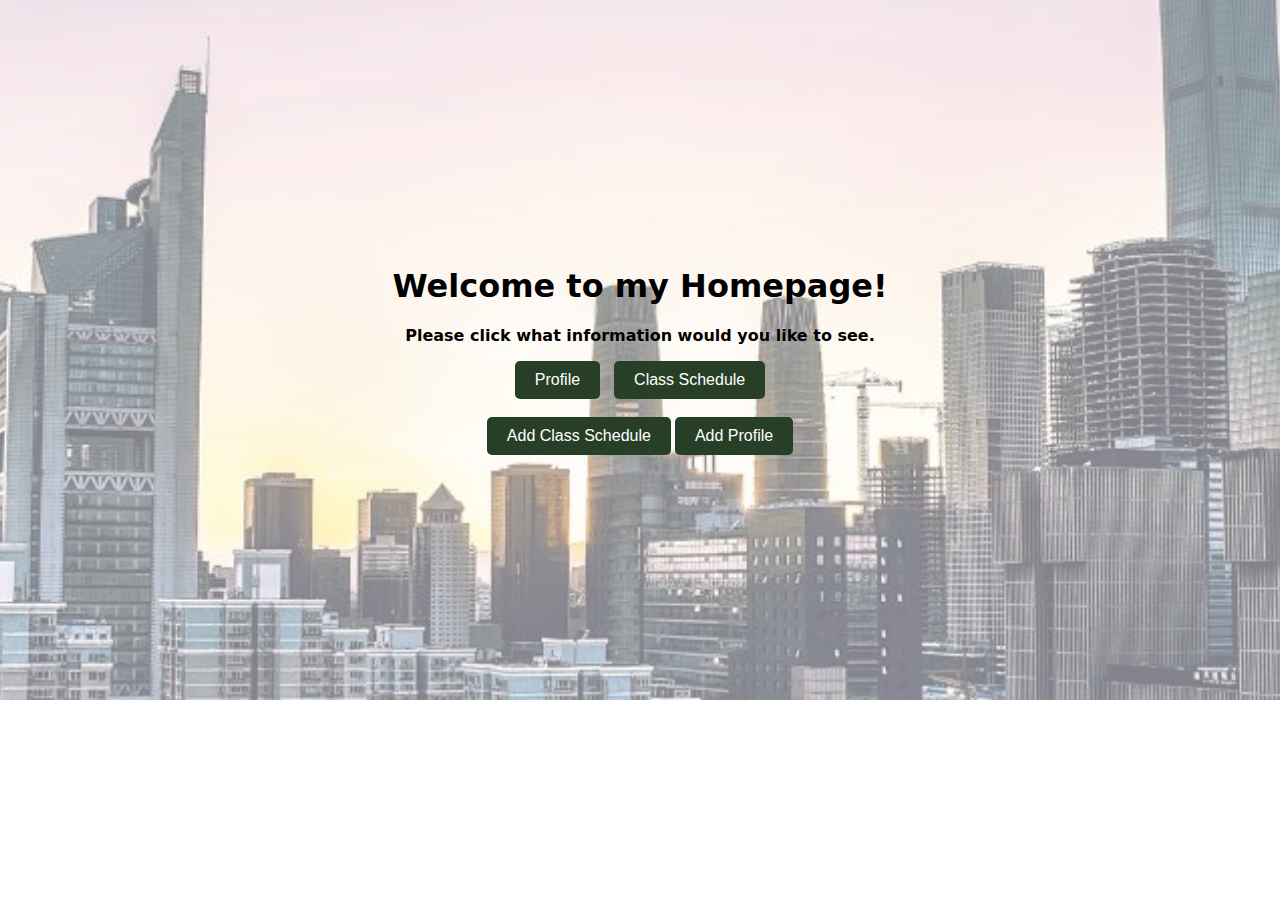
<file: index.html>
<!DOCTYPE html>
<html lang="en"></html>
<html>
  <head>
    <meta charset="UTF-8">
    <meta name="viewport" content="width=device-width, initial-scale=1.0">
    <title>Homepage</title>
    
  </head>
  <body style="margin: 0; padding: 0;"></body>

    <!-- Container with background image -->
    <table width="100%" height="700" cellspacing="0" cellpadding="0" style="background-image: url('building.jpg'); background-size: cover; background-position: center; background-repeat: no-repeat;">
        <tr>
            <td style="background-color: rgba(255, 255, 255, 0.5); width: 100%; height: 100%; vertical-align: middle; text-align: center;">
                <div>
                    <h1 style="font-family: system-ui, -apple-system, BlinkMacSystemFont, 'Segoe UI', Roboto, Oxygen, Ubuntu, Cantarell, 'Open Sans', 'Helvetica Neue', sans-serif;">Welcome to my Homepage!</h1>
                    <p style="font-family: system-ui, -apple-system, BlinkMacSystemFont, 'Segoe UI', Roboto, Oxygen, Ubuntu, Cantarell, 'Open Sans', 'Helvetica Neue', sans-serif;"><b>Please click what information would you like to see.</p>
                </div>
                <div>
                    <!-- Profile Button -->
                    <button style="background-color: #273f27; color: white; border-radius: 5px; padding: 10px 20px; border: none; font-size: 16px; cursor: pointer; margin-right: 10px;"  
                            onclick="navigateToProfile()">
                        Profile
                    </button>
            
                    <!-- Class Schedule Button -->
                    <button style="background-color: #273f27; color: white; border-radius: 5px; padding: 10px 20px; border: none; font-size: 16px; cursor: pointer;" 
                            onclick="navigateToClassSchedule()">
                        Class Schedule
                    </button>
<br><br>
                    <!-- Add Class Schedule Button -->
                    <button style="background-color: #273f27; color: white; border-radius: 5px; padding: 10px 20px; border: none; font-size: 16px; cursor: pointer;" 
                            onclick="navigateToAddClass()">
                        Add Class Schedule
                    </button>

                    <!-- Add Profile Button -->
                    <button style="background-color: #273f27; color: white; border-radius: 5px; padding: 10px 20px; border: none; font-size: 16px; cursor: pointer;" 
                            onclick="navigateToAddProfile()">
                        Add Profile
                    </button>
                </div>

            </td>
        </tr>
    </table>
  <script>
        // Navigate to Profile
        function navigateToProfile() {
            
            window.location.href = '/act1/Activity1.html'; 
        }

       // Navigate Class Schedule
        function navigateToClassSchedule() {
            
            window.location.href = '/addclass/ClassSchedule.html'; 
        }

        // Navigate to Add Class Schedule
        function navigateToAddClass() {
            
            window.location.href = '/addclass/AddClass.html'; 
        }
        // Navigate to Add Class Schedule
        function navigateToAddProfile() {
            
            window.location.href = '/addprofile/Add_Profile.html'; 
        }

    </script>
</body>
</html>
</file>
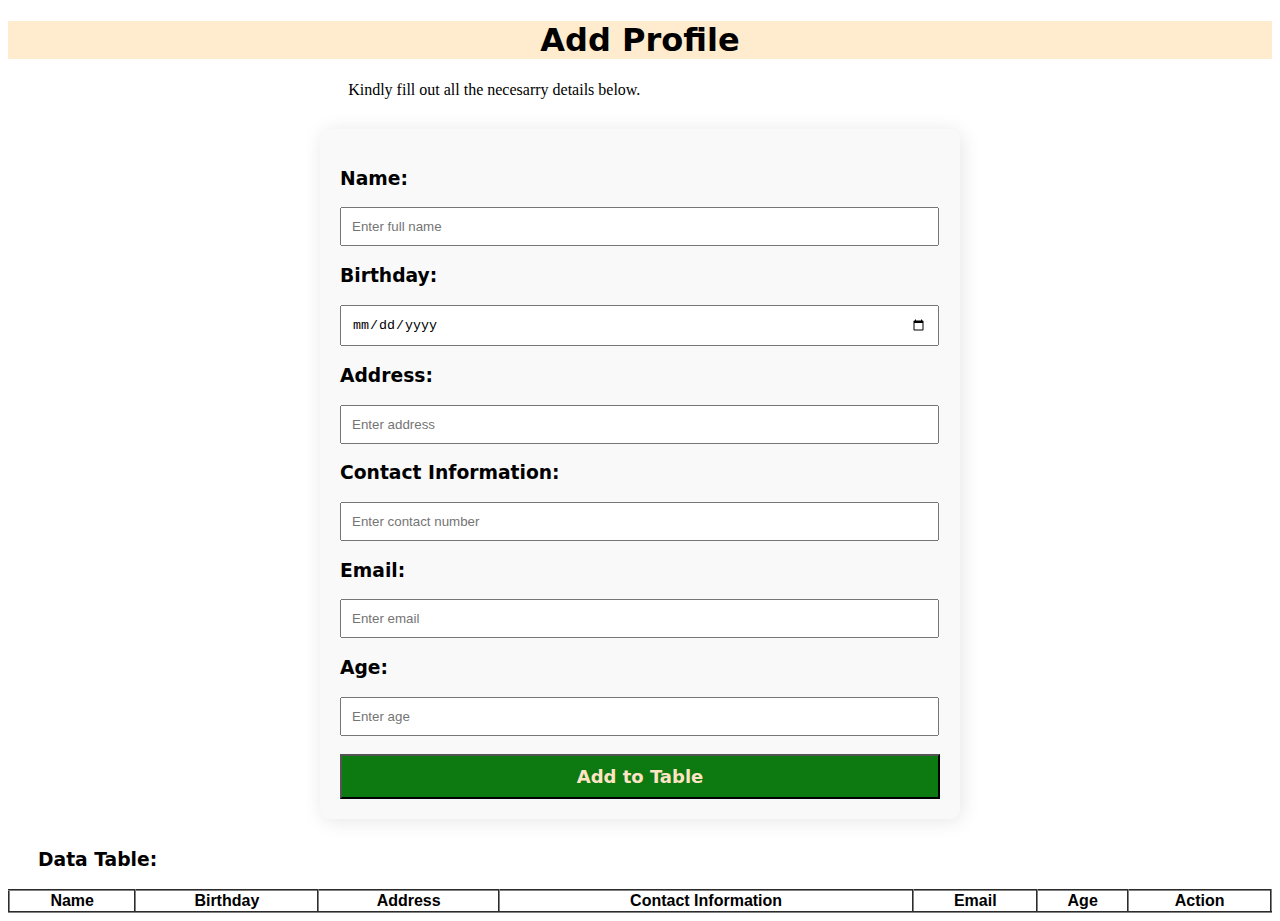
<file: Add_Profile.html>
<!DOCTYPE html>
<html>
  <head>
    <title>Add Profile</title>
    <script>
      function addData() {
        // Get the form data
        var name = document.querySelector('input[name="name"]').value;
        var birthday = document.querySelector('input[name="birthday"]').value;
        var address = document.querySelector('input[name="address"]').value;
        var contact = document.querySelector('input[name="contact"]').value;
        var email = document.querySelector('input[name="email"]').value;
        var age = document.querySelector('input[name="age"]').value;

        // Validate if all fields are filled
        if (!name || !birthday || !address || !contact || !email || !age) {
          alert("Please fill out all fields.");
          return;
        }

        // Create a new table row
        var table = document.getElementById("data-table");
        var row = table.insertRow();

        // Insert cells into the row
        var cell1 = row.insertCell(0);
        var cell2 = row.insertCell(1);
        var cell3 = row.insertCell(2);
        var cell4 = row.insertCell(3);
        var cell5 = row.insertCell(4);
        var cell6 = row.insertCell(5);
        var cell7 = row.insertCell(6);

        // Fill the cells with form data
        cell1.innerHTML = name;
        cell2.innerHTML = birthday;
        cell3.innerHTML = address;
        cell4.innerHTML = contact;
        cell5.innerHTML = email;
        cell6.innerHTML = age;

        // Create delete button for the row
        cell7.innerHTML =
          "<button style='background-color: red; color: white; border: none; padding: 10px; border-radius: 5px; cursor: pointer;' onclick='deleteRow(this)'>Delete</button>";
      }

      function deleteRow(button) {
        // Find the row containing the clicked delete button and remove it
        var row = button.parentNode.parentNode;
        row.parentNode.removeChild(row);
      }
    </script>
  </head>
  <style>
    table {
      width: 100%; /* Make the table take the full width of the container */
    }
    th,
    tr,
    table {
      border: 2px gray;
      border-style: groove;
      border-collapse: collapse;
      margin: auto;
      text-align: center;
      background-color: white;
      font-family: "Franklin Gothic Medium", "Arial Narrow", Arial, sans-serif;
    }
    h3 {
      font-family: system-ui, -apple-system, BlinkMacSystemFont, "Segoe UI",
        Roboto, Oxygen, Ubuntu, Cantarell, "Open Sans", "Helvetica Neue",
        sans-serif;
    }
    div {
      box-shadow: 2px 2px 20px rgba(0, 0, 0, 0.1);
      border-radius: 10px;
      padding: 20px;
      width: 600px;
      margin: 30px auto;
      background-color: #f9f9f9;
    }
    h1 {
      font-family: system-ui, -apple-system, BlinkMacSystemFont, "Segoe UI",
        Roboto, Oxygen, Ubuntu, Cantarell, "Open Sans", "Helvetica Neue",
        sans-serif;
      background-color: blanchedalmond;
      text-align: center;
    }
  </style>
  <body>
    <h1>Add Profile</h1>
    <p style="padding-left: 9cm">
      Kindly fill out all the necesarry details below.
    </p>
    <!-- Form enclosed in a box -->
    <div>
      <h3>Name:</h3>
      <input
        type="text"
        name="name"
        placeholder="Enter full name"
        style="width: 575px; padding: 10px"
      />

      <h3>Birthday:</h3>
      <input type="date" name="birthday" style="width: 575px; padding: 10px" />

      <h3>Address:</h3>
      <input
        type="text"
        name="address"
        placeholder="Enter address"
        style="width: 575px; padding: 10px"
      />

      <h3>Contact Information:</h3>
      <input
        type="text"
        name="contact"
        placeholder="Enter contact number"
        style="width: 575px; padding: 10px"
      />

      <h3>Email:</h3>
      <input
        type="email"
        name="email"
        placeholder="Enter email"
        style="width: 575px; padding: 10px"
      />

      <h3>Age:</h3>
      <input
        type="number"
        name="age"
        placeholder="Enter age"
        style="width: 575px; padding: 10px"
      />

      <br /><br />
      <!-- Button to add data to the table -->
      <button
        type="button"
        onclick="addData()"
        style="
          background: #0c7911;
          color: bisque;
          width: 600px;
          padding: 10px;
          font-family: system-ui, -apple-system, BlinkMacSystemFont, 'Segoe UI',
            Roboto, Oxygen, Ubuntu, Cantarell, 'Open Sans', 'Helvetica Neue',
            sans-serif;
          font-size: large;
          font-weight: 600;
        "
      >
        Add to Table
      </button>
    </div>

    <!-- Table to display the collected data -->
    <h3 style="padding-left: 30px">Data Table:</h3>
    <table id="data-table" border="1">
      <tr>
        <th>Name</th>
        <th>Birthday</th>
        <th>Address</th>
        <th>Contact Information</th>
        <th>Email</th>
        <th>Age</th>
        <th>Action</th>
      </tr>
    </table>
  </body>
</html>
</file>
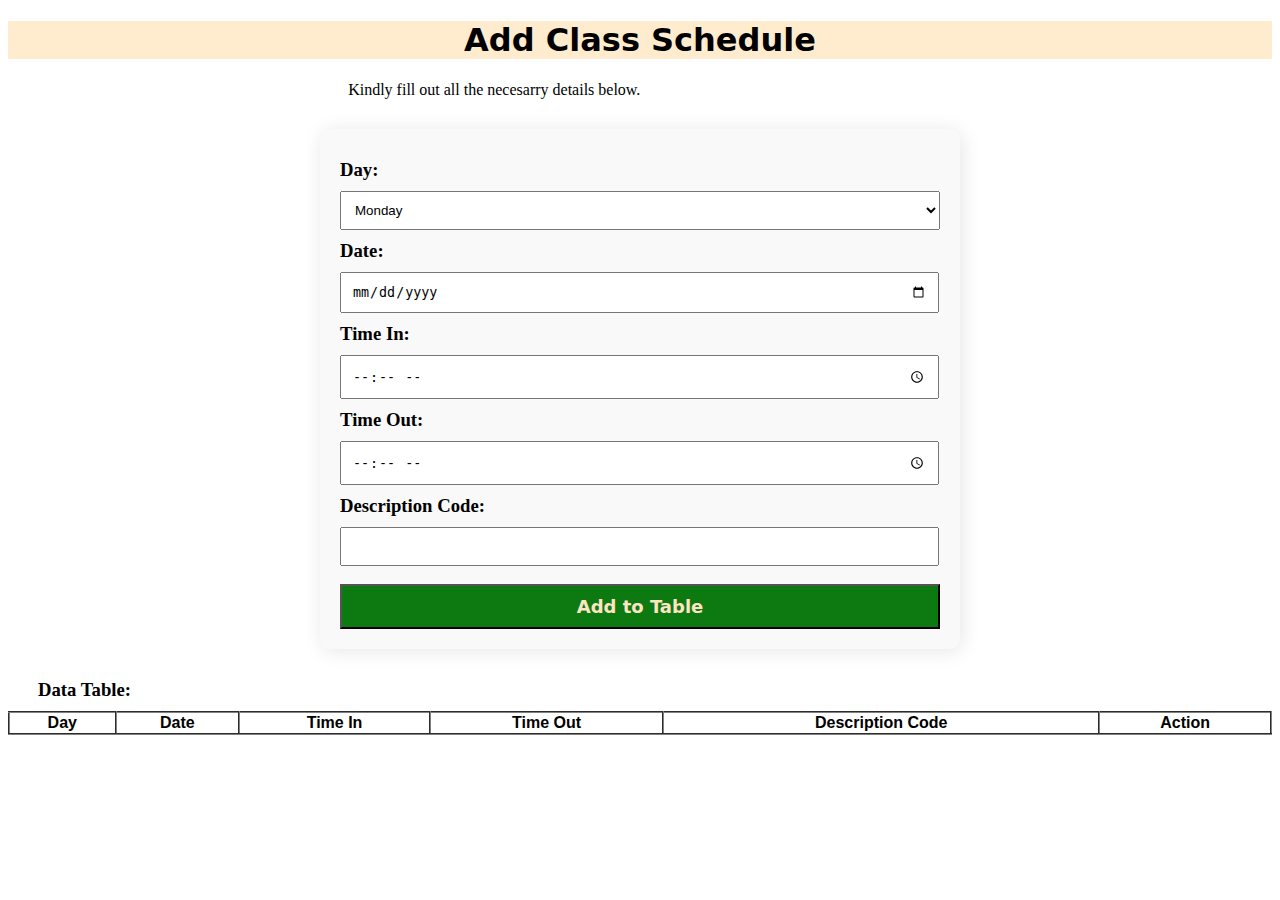
<file: AddClass.html>
<!DOCTYPE html>
<html>
  <head>
    <title>Add Class</title>
    <style>
      .container {
        box-shadow: 2px 2px 20px rgba(0, 0, 0, 0.1);
        border-radius: 10px;
        padding: 20px;
        width: 600px;
        margin: 30px auto;
        background-color: #f9f9f9;
      }

      th,
      td,
      table {
        border: 2px gray;
        border-style: groove;
        border-collapse: collapse;
        margin: auto;
        text-align: center;
        background-color: white;
        font-family: "Franklin Gothic Medium", "Arial Narrow", Arial, sans-serif;
      }

      .delete-button {
        background-color: red;
        color: white;
        border: none;
        padding: 10px;
        border-radius: 5px;
        cursor: pointer;
      }

      .delete-button:hover {
        background-color: darkred;
      }

      table {
        width: 100%; /* Make the table take the full width of the container */
      }

      h3 {
        margin: 10px 0; /* Add some margin above and below the headings */
      }
      h1 {
        font-family: system-ui, -apple-system, BlinkMacSystemFont, "Segoe UI",
          Roboto, Oxygen, Ubuntu, Cantarell, "Open Sans", "Helvetica Neue",
          sans-serif;
        background-color: blanchedalmond;
        text-align: center;
      }
    </style>
    <script>
      function addData() {
        // Get the form data
        var day = document.querySelector('select[name="day"]').value;
        var date = document.querySelector('input[name="date"]').value;
        var timeIn = document.querySelectorAll('input[name="time"]')[0].value; // First time input (Time In)
        var timeOut = document.querySelectorAll('input[name="time"]')[1].value; // Second time input (Time Out)
        var description = document.querySelector('input[name="name"]').value;

        // Validate if all fields are filled
        if (!day || !date || !timeIn || !timeOut || !description) {
          alert("Please fill out all fields.");
          return;
        }

        // Create a new table row
        var table = document.getElementById("data-table");
        var row = table.insertRow();

        // Insert cells into the row
        var cell1 = row.insertCell(0);
        var cell2 = row.insertCell(1);
        var cell3 = row.insertCell(2);
        var cell4 = row.insertCell(3);
        var cell5 = row.insertCell(4);
        var cell6 = row.insertCell(5);

        // Fill the cells with form data
        cell1.innerHTML = day;
        cell2.innerHTML = date;
        cell3.innerHTML = timeIn;
        cell4.innerHTML = timeOut;
        cell5.innerHTML = description;

        // Create delete button for the row
        cell6.innerHTML =
          "<button class='delete-button' onclick='deleteRow(this)'>Delete</button>";
      }

      function deleteRow(button) {
        // Find the row containing the clicked delete button and remove it
        var row = button.parentNode.parentNode;
        row.parentNode.removeChild(row);
      }
    </script>
  </head>
  <body>
    <h1>Add Class Schedule</h1>
    <p style="padding-left: 9cm">
      Kindly fill out all the necesarry details below.
    </p>
    <!-- Form enclosed in a styled box -->
    <div class="container">
      <h3>Day:</h3>
      <select name="day" style="width: 600px; padding: 10px">
        <option value="Monday">Monday</option>
        <option value="Tuesday">Tuesday</option>
        <option value="Wednesday">Wednesday</option>
        <option value="Thursday">Thursday</option>
        <option value="Friday">Friday</option>
        <option value="Saturday">Saturday</option>
        <option value="Sunday">Sunday</option>
      </select>

      <h3>Date:</h3>
      <input style="width: 575px; padding: 10px" type="date" name="date" />

      <h3>Time In:</h3>
      <input style="width: 575px; padding: 10px" type="time" name="time" />

      <h3>Time Out:</h3>
      <input style="width: 575px; padding: 10px" type="time" name="time" />

      <h3>Description Code:</h3>
      <input
        style="width: 575px; padding: 10px"
        type="text"
        name="name"
        style="width: 400px"
      />

      <br /><br />
      <!-- Button to add data to the table -->
      <button
        type="button"
        onclick="addData()"
        style="
          background: #0c7911;
          color: bisque;
          width: 600px;
          padding: 10px;
          font-family: system-ui, -apple-system, BlinkMacSystemFont, 'Segoe UI',
            Roboto, Oxygen, Ubuntu, Cantarell, 'Open Sans', 'Helvetica Neue',
            sans-serif;
          font-size: large;
          font-weight: 600;
        "
      >
        Add to Table
      </button>
    </div>

    <!-- Table to display the collected data -->
    <h3 style="padding-left: 30px">Data Table:</h3>
    <table id="data-table" border="1">
      <tr>
        <th>Day</th>
        <th>Date</th>
        <th>Time In</th>
        <th>Time Out</th>
        <th>Description Code</th>
        <th>Action</th>
      </tr>
    </table>
  </body>
</html>
</file>
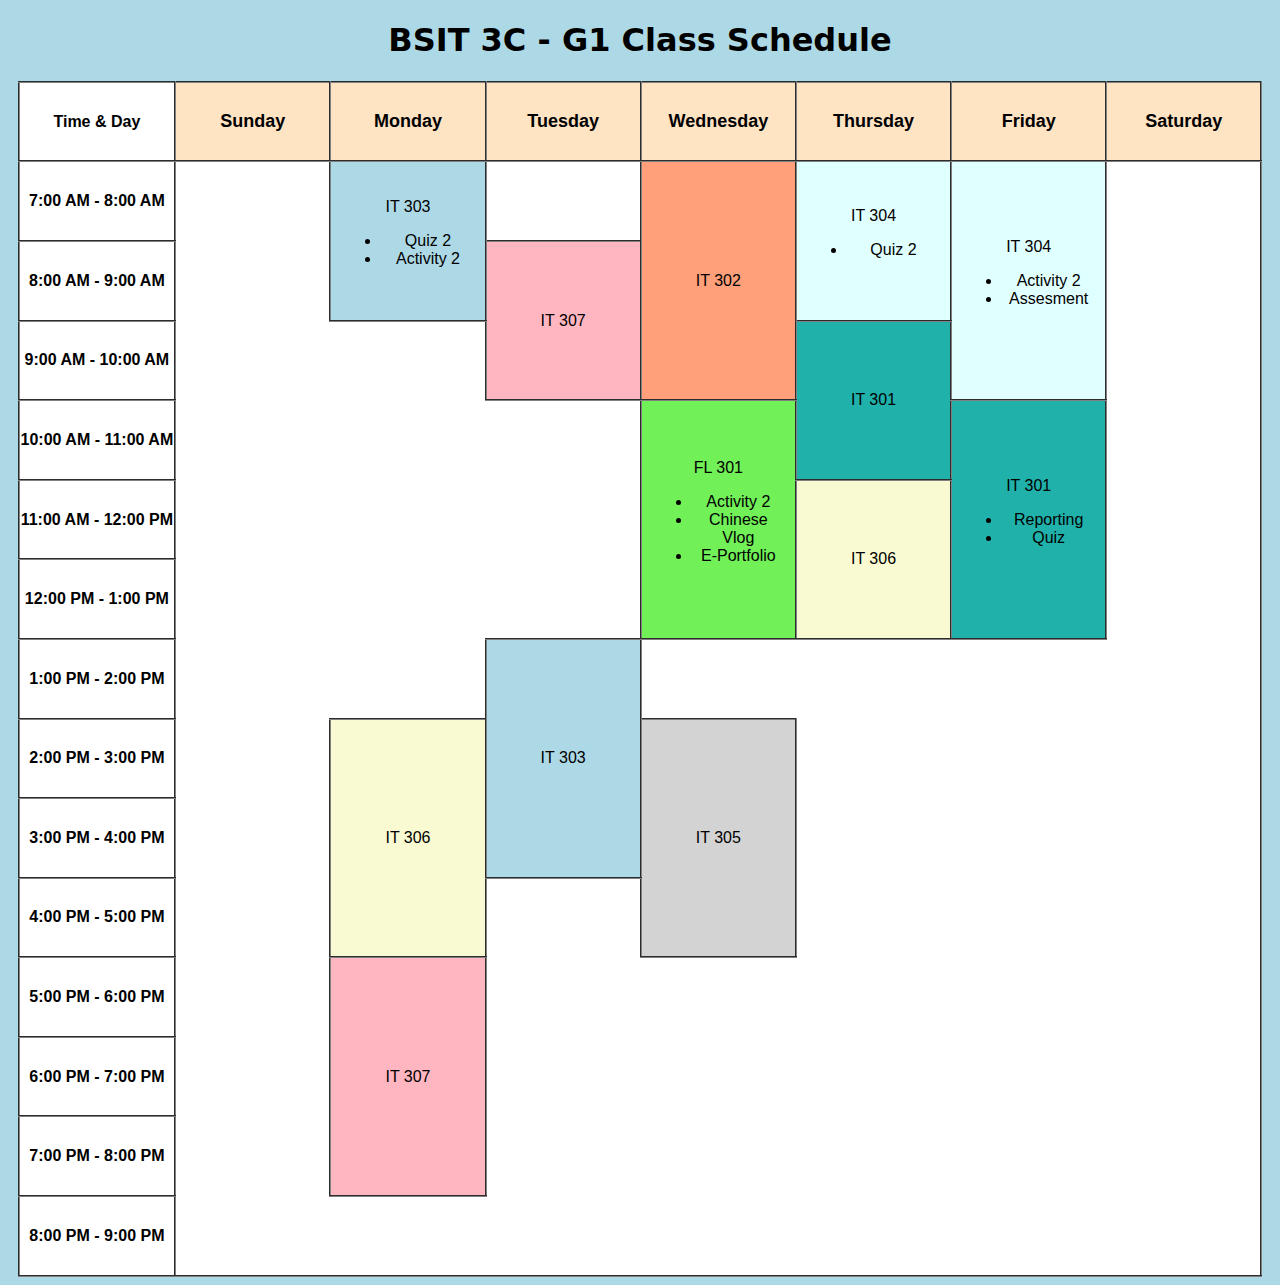
<file: ClassSchedule.html>
<!DOCTYPE html>
<html>
  <head>
    <title>BSIT 3C - G1 Class Schedule</title>
    <style>
      table,
      td,
      th {
        border: 2px gray;
        border-style: groove;
        border-collapse: collapse;
        margin: auto;
        text-align: center;
        background-color: white;
        font-family: "Franklin Gothic Medium", "Arial Narrow", Arial, sans-serif;
      }
      td {
        padding: 10px;
      }
    </style>
  </head>
  <body style="background-color: lightblue">
    <h1
      style="
        text-align: center;
        font-family: system-ui, -apple-system, BlinkMacSystemFont, 'Segoe UI',
          Roboto, Oxygen, Ubuntu, Cantarell, 'Open Sans', 'Helvetica Neue',
          sans-serif;
      "
    >
      BSIT 3C - G1 Class Schedule
    </h1>
    <!--Creating a table-->
    <table>
      <tr>
        <th>Time & Day</th>
        <th
          style="
            width: 4cm;
            height: 2cm;
            background-color: bisque;
            font-size: large;
          "
        >
          Sunday
        </th>
        <th
          style="
            width: 4cm;
            height: 2cm;
            background-color: bisque;
            font-size: large;
          "
        >
          Monday
        </th>
        <th
          style="
            width: 4cm;
            height: 2cm;
            background-color: bisque;
            font-size: large;
          "
        >
          Tuesday
        </th>
        <th
          style="
            width: 4cm;
            height: 2cm;
            background-color: bisque;
            font-size: large;
          "
        >
          Wednesday
        </th>
        <th
          style="
            width: 4cm;
            height: 2cm;
            background-color: bisque;
            font-size: large;
          "
        >
          Thursday
        </th>
        <th
          style="
            width: 4cm;
            height: 2cm;
            background-color: bisque;
            font-size: large;
          "
        >
          Friday
        </th>
        <th
          style="
            width: 4cm;
            height: 2cm;
            background-color: bisque;
            font-size: large;
          "
        >
          Saturday
        </th>
      </tr>
      <tr>
        <!--The time for every subject-->
        <th style="height: 2cm">7:00 AM - 8:00 AM</th>
        <td rowspan="2;" style="border: none"></td>
        <td rowspan="2" ; style="background-color: lightblue">
          IT 303 <br />
          <ul>
            <li>Quiz 2</li>
            <li>Activity 2</li>
          </ul>
        </td>
        <td style="border: none"></td>
        <td rowspan="3" ; style="background-color: lightsalmon">
          IT 302 <br />
        </td>
        <td rowspan="2" ; style="background-color: lightcyan">
          IT 304 <br />
          <ul>
            <li>Quiz 2</li>
          </ul>
        </td>
        <td rowspan="3" ; style="background-color: lightcyan">
          IT 304 <br />
          <ul>
            <li>Activity 2</li>
            <li>Assesment</li>
          </ul>
        </td>
      </tr>
      <tr>
        <th style="height: 2cm">8:00 AM - 9:00 AM</th>
        <td rowspan="2" ; style="background-color: lightpink">IT 307</td>
      </tr>
      <tr>
        <th style="height: 2cm">9:00 AM - 10:00 AM</th>
        <td style="border: none"></td>
        <td style="border: none"></td>
        <td rowspan="2" ; style="background-color: lightseagreen">IT 301</td>
      </tr>
      <tr>
        <th style="height: 2cm">10:00 AM - 11:00 AM</th>
        <td style="border: none"></td>
        <td style="border: none"></td>
        <td style="border: none"></td>
        <td rowspan="3" ; style="background-color: rgb(113, 240, 88)">
          FL 301 <br />
          <ul>
            <li>Activity 2</li>
            <li>
              Chinese <br />
              Vlog
            </li>
            <li>E-Portfolio</li>
          </ul>
        </td>
        <td rowspan="3" ; style="background-color: lightseagreen">
          IT 301 <br />
          <ul>
            <li>Reporting</li>
            <li>Quiz</li>
          </ul>
        </td>
      </tr>
      <tr>
        <th style="height: 2cm">11:00 AM - 12:00 PM</th>
        <td style="border: none"></td>
        <td style="border: none"></td>
        <td style="border: none"></td>
        <td rowspan="2" ; style="background-color: lightgoldenrodyellow">
          IT 306
        </td>
      </tr>
      <tr>
        <th style="height: 2cm">12:00 PM - 1:00 PM</th>
      </tr>
      <tr>
        <th style="height: 2cm">1:00 PM - 2:00 PM</th>
        <td style="border: none"></td>
        <td style="border: none"></td>
        <td rowspan="3" ; style="background-color: lightblue">IT 303</td>
        <td style="border: none"></td>
      </tr>
      <tr>
        <th style="height: 2cm">2:00 PM - 3:00 PM</th>
        <td style="border: none"></td>
        <td rowspan="3" ; style="background-color: lightgoldenrodyellow">
          IT 306
        </td>
        <td rowspan="3" ; style="background-color: lightgrey">IT 305</td>
      </tr>
      <tr>
        <th style="height: 2cm">3:00 PM - 4:00 PM</th>
      </tr>
      <tr>
        <th style="height: 2cm">4:00 PM - 5:00 PM</th>
      </tr>
      <tr>
        <th style="height: 2cm">5:00 PM - 6:00 PM</th>
        <td style="border: none"></td>
        <td rowspan="3" ; style="background-color: lightpink">IT 307</td>
      </tr>
      <tr>
        <th style="height: 2cm">6:00 PM - 7:00 PM</th>
      </tr>
      <tr>
        <th style="height: 2cm">7:00 PM - 8:00 PM</th>
      </tr>
      <tr>
        <th style="height: 2cm">8:00 PM - 9:00 PM</th>
      </tr>
    </table>
  </body>
</html>
</file>
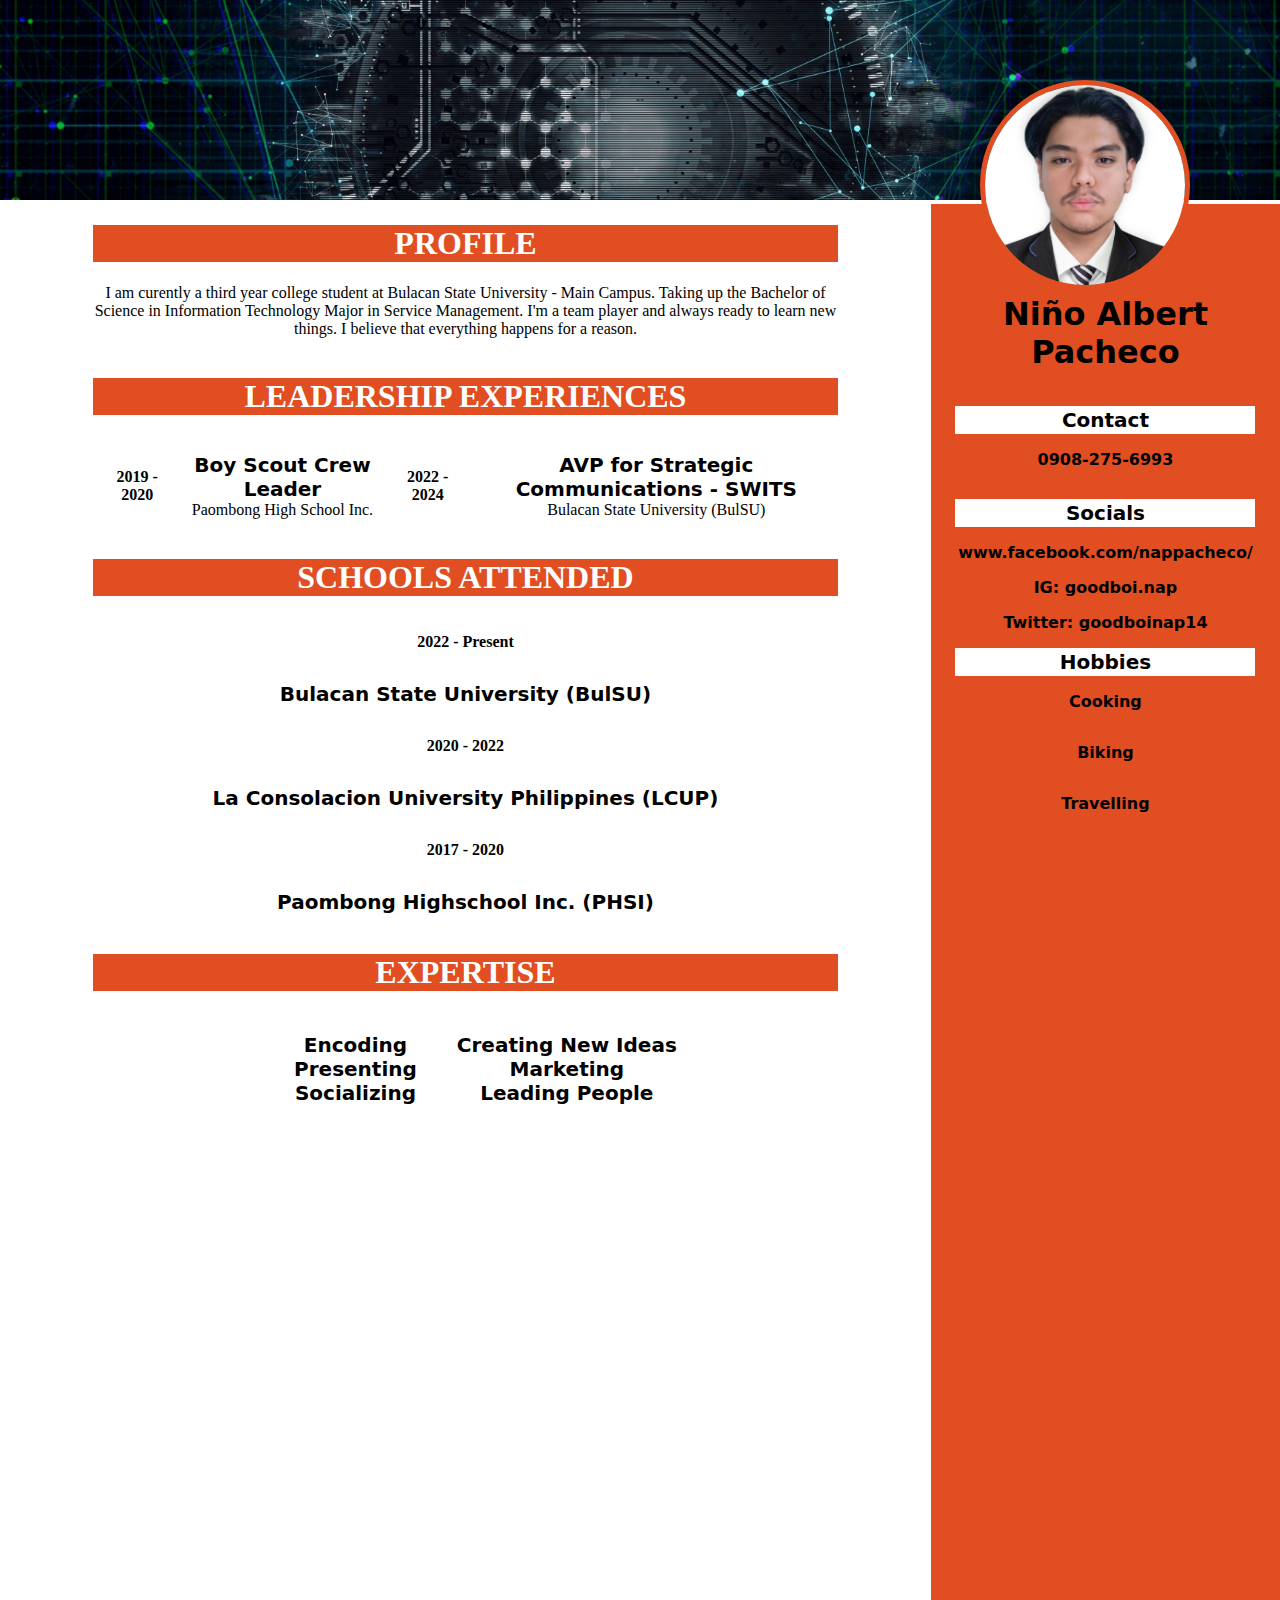
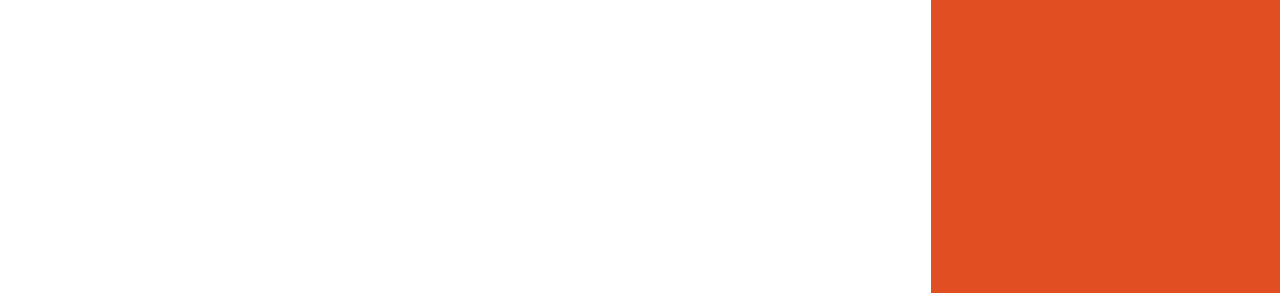
<file: act1/Activity1.html>
<!DOCTYPE html>
<link rel="stylesheet" href="/act1/styles.css" />
<html>
  <title></title>
  <!--eliminate the extra white space-->
  <body style="padding: 0; margin: 0">
    <div style="position: relative">
      <div class="topdiv">
        <image class="header" src="headingpic.jpg" />
      </div>
      <!--add picture and white radius border-->
      <image
        src="pacheco.jpg"
        style="
          height: 200px;
          width: 200px;
          position: absolute;
          right: 90px;
          top: 80px;
          border-radius: 50%;
          border-color: #e04e22;
          border-style: solid;
          border-width: 5px;
        "
      />

      <div class="bottomdiv">
        <div class="bottomdivleft">
          <div class="boxholder">
            <div class="h1div"><h1>PROFILE</h1></div>
            <div class="pdiv">
              <p>
                I am curently a third year college student at Bulacan State
                University - Main Campus. Taking up the Bachelor of Science in
                Information Technology Major in Service Management. I'm a team player and always ready to learn new things.
                I believe that everything happens for a reason. 
              </p>
            </div>
          </div>

          <div class="boxholder">
            <div class="h1div"><h1>LEADERSHIP EXPERIENCES</h1></div>
            <div
              style="
                display: flex;
                align-items: center;
                gap: 3px;
                ">
            
             
              <div style="padding: 15px; font-weight: bold;">2019 - 2020</div>
              <div style="background-color: white">
                <p>
                  <span
                    style="
                      color: black;
                      font-size: 20px;
                      font-family: system-ui, -apple-system, BlinkMacSystemFont,
                        'Segoe UI', Roboto, Oxygen, Ubuntu, Cantarell,
                        'Open Sans', 'Helvetica Neue', sans-serif;
                      font-weight: bold;
                    "
                    >Boy Scout Crew Leader</span
                  >
                  <br />Paombong High School Inc.
                </p>
              </div>
              <!-- Add the new year, position, and school -->
<div style="padding: 15px; font-weight: bold;">2022 - 2024</div>
<div style="background-color: white">
  <p>
    <span
      style="
        color: black;
        font-size: 20px;
        font-family: system-ui, -apple-system, BlinkMacSystemFont, 'Segoe UI',
          Roboto, Oxygen, Ubuntu, Cantarell, 'Open Sans', 'Helvetica Neue',
          sans-serif;
        font-weight: bold;
      "
      >AVP for Strategic Communications - SWITS</span
    >
    <br />Bulacan State University (BulSU)
  </p>
</div>
            </div>
          </div>

          <div class="boxholder">
            <div class="h1div"><h1>SCHOOLS ATTENDED</h1></div>
          
            <!-- First School -->
            <div style="padding: 15px; font-weight: bold;">2022 - Present</div>
            <div style="background-color: white">
              <p>
                <span
                  style="
                    color: black;
                    font-size: 20px;
                    font-family: system-ui, -apple-system, BlinkMacSystemFont, 'Segoe UI',
                      Roboto, Oxygen, Ubuntu, Cantarell, 'Open Sans', 'Helvetica Neue',
                      sans-serif;
                    font-weight: bold;
                  "
                  >Bulacan State University (BulSU)</span
                >
              </p>
            </div>
          
            <!-- Second School -->
            <div style="padding: 15px; font-weight: bold;" >2020 - 2022</div>
            <div style="background-color: white">
              <p>
                <span
                  style="
                    color: black;
                    font-size: 20px;
                    font-family: system-ui, -apple-system, BlinkMacSystemFont, 'Segoe UI',
                      Roboto, Oxygen, Ubuntu, Cantarell, 'Open Sans', 'Helvetica Neue',
                      sans-serif;
                    font-weight: bold;
                  "
                  >La Consolacion University Philippines (LCUP)</span
                >
              </p>
            </div>
          
            <!-- Third School -->
            <div style="padding: 15px; font-weight: bold;">2017 - 2020</div>
            <div style="background-color: white">
              <p>
                <span
                  style="
                    color: black;
                    font-size: 20px;
                    font-family: system-ui, -apple-system, BlinkMacSystemFont, 'Segoe UI',
                      Roboto, Oxygen, Ubuntu, Cantarell, 'Open Sans', 'Helvetica Neue',
                      sans-serif;
                    font-weight: bold;
                  "
                  >Paombong Highschool Inc. (PHSI)</span
                >
              </p>
            </div>
          </div>
          

          <div class="boxholder">
            <div class="h1div"><h1>EXPERTISE</h1></div>
            <div
              style="
                display: flex;
                justify-content: center;
              "
            >
              <div class="pdiv">
                <ul style="list-style-type: none;
                 font-size: 20px;
                font-family: system-ui, -apple-system, BlinkMacSystemFont,
                  'Segoe UI', Roboto, Oxygen, Ubuntu, Cantarell,
                  'Open Sans', 'Helvetica Neue', sans-serif;
                font-weight: bold;">
                  <li>Encoding</li>
                  <li>Presenting</li>
                  <li>Socializing</li>
                 
                </ul>
              </div>

              <div class="pdiv">
                <ul style="list-style-type: none; 
                font-size: 20px;
                font-family: system-ui, -apple-system, BlinkMacSystemFont,
                  'Segoe UI', Roboto, Oxygen, Ubuntu, Cantarell,
                  'Open Sans', 'Helvetica Neue', sans-serif;
                font-weight: bold;">
                  <li>Creating New Ideas</li>
                  <li>Marketing</li>
                  <li>Leading People</li>
                
                </ul>
              </div>
            </div>
          </div>
        </div>
        <div class="bottomdivright">
          <div>
            <h1>
              Niño Albert <br />
              Pacheco
            </h1>
          </div>
          <div class="info">
            <div class="contacth1div"><h1 class="contacth1">Contact</h1></div>

            <p><b>0908-275-6993</b></p>
            
           
          </div>
          <div class="info">
            <div class="socialsh1div"><h1 class="socialsh1">Socials</h1></div>

            <p><b>www.facebook.com/nappacheco/</b></p>
            <p><b>IG: goodboi.nap</b></p>
            <p><b>Twitter: goodboinap14</b></p>
            
          </div>
          <div class="info"></div>
            <div class="hobbiesh1div"><h1 class="hobbiesh1">Hobbies</h1></div>

            <p><b>Cooking</b></p>
            <p><b>Biking</b></p>
            <p><b>Travelling</b></p>
            
          </div>
        </div>
      </div>
    </div>
  </body>
</html>
</file>
<file: act1/styles.css>
.header {
  height: 200px;
  width: 100%;
  object-fit: cover;
}
.h1div {
  background-color: #e04e22;
}
.pdiv {
  height: 100%;
}

.h1div h1 {
  color: white;
}
.bottomdiv {
  display: flex;
}

.boxholder {
  width: 80%;
  text-align: center;
  justify-content: space-between;
}
.bottomdivleft {
  width: 80%;
  margin: auto;
  display: flex;
  justify-content: center;
  flex-direction: column;
  padding-bottom: 60%;
  align-items: center;
  gap: 3px;
}
.bottomdivright {
  width: 30%;
  background-color: #e04e22;
  text-align: center;
  display: flex;
  flex-direction: column;
  align-items: center;
  padding-top: 70px;
  font-family: system-ui, -apple-system, BlinkMacSystemFont, "Segoe UI", Roboto,
    Oxygen, Ubuntu, Cantarell, "Open Sans", "Helvetica Neue", sans-serif;
}
.contacth1div {
  background-color: white;
  width: 300px;
}
.contacth1 {
  display: flex;
  justify-content: center;
  padding: 2px;
  font-size: 20px;
  font-family: system-ui, -apple-system, BlinkMacSystemFont, "Segoe UI", Roboto,
    Oxygen, Ubuntu, Cantarell, "Open Sans", "Helvetica Neue", sans-serif;
}
.contacth1 h1 {
  color: black;
}
.socialsh1div {
  background-color: white;
  width: 300px;
}
.socialsh1 {
  display: flex;
  justify-content: center;
  padding: 2px;
  font-size: 20px;
  font-family: system-ui, -apple-system, BlinkMacSystemFont, "Segoe UI", Roboto,
    Oxygen, Ubuntu, Cantarell, "Open Sans", "Helvetica Neue", sans-serif;
}
.hobbiesh1div {
  background-color: white;
  width: 300px;
}
.hobbiesh1 {
  display: flex;
  justify-content: center;
  padding: 2px;
  font-size: 20px;
  font-family: system-ui, -apple-system, BlinkMacSystemFont, "Segoe UI", Roboto,
    Oxygen, Ubuntu, Cantarell, "Open Sans", "Helvetica Neue", sans-serif;
  margin: 0;
  padding: 1;
}
</file>
